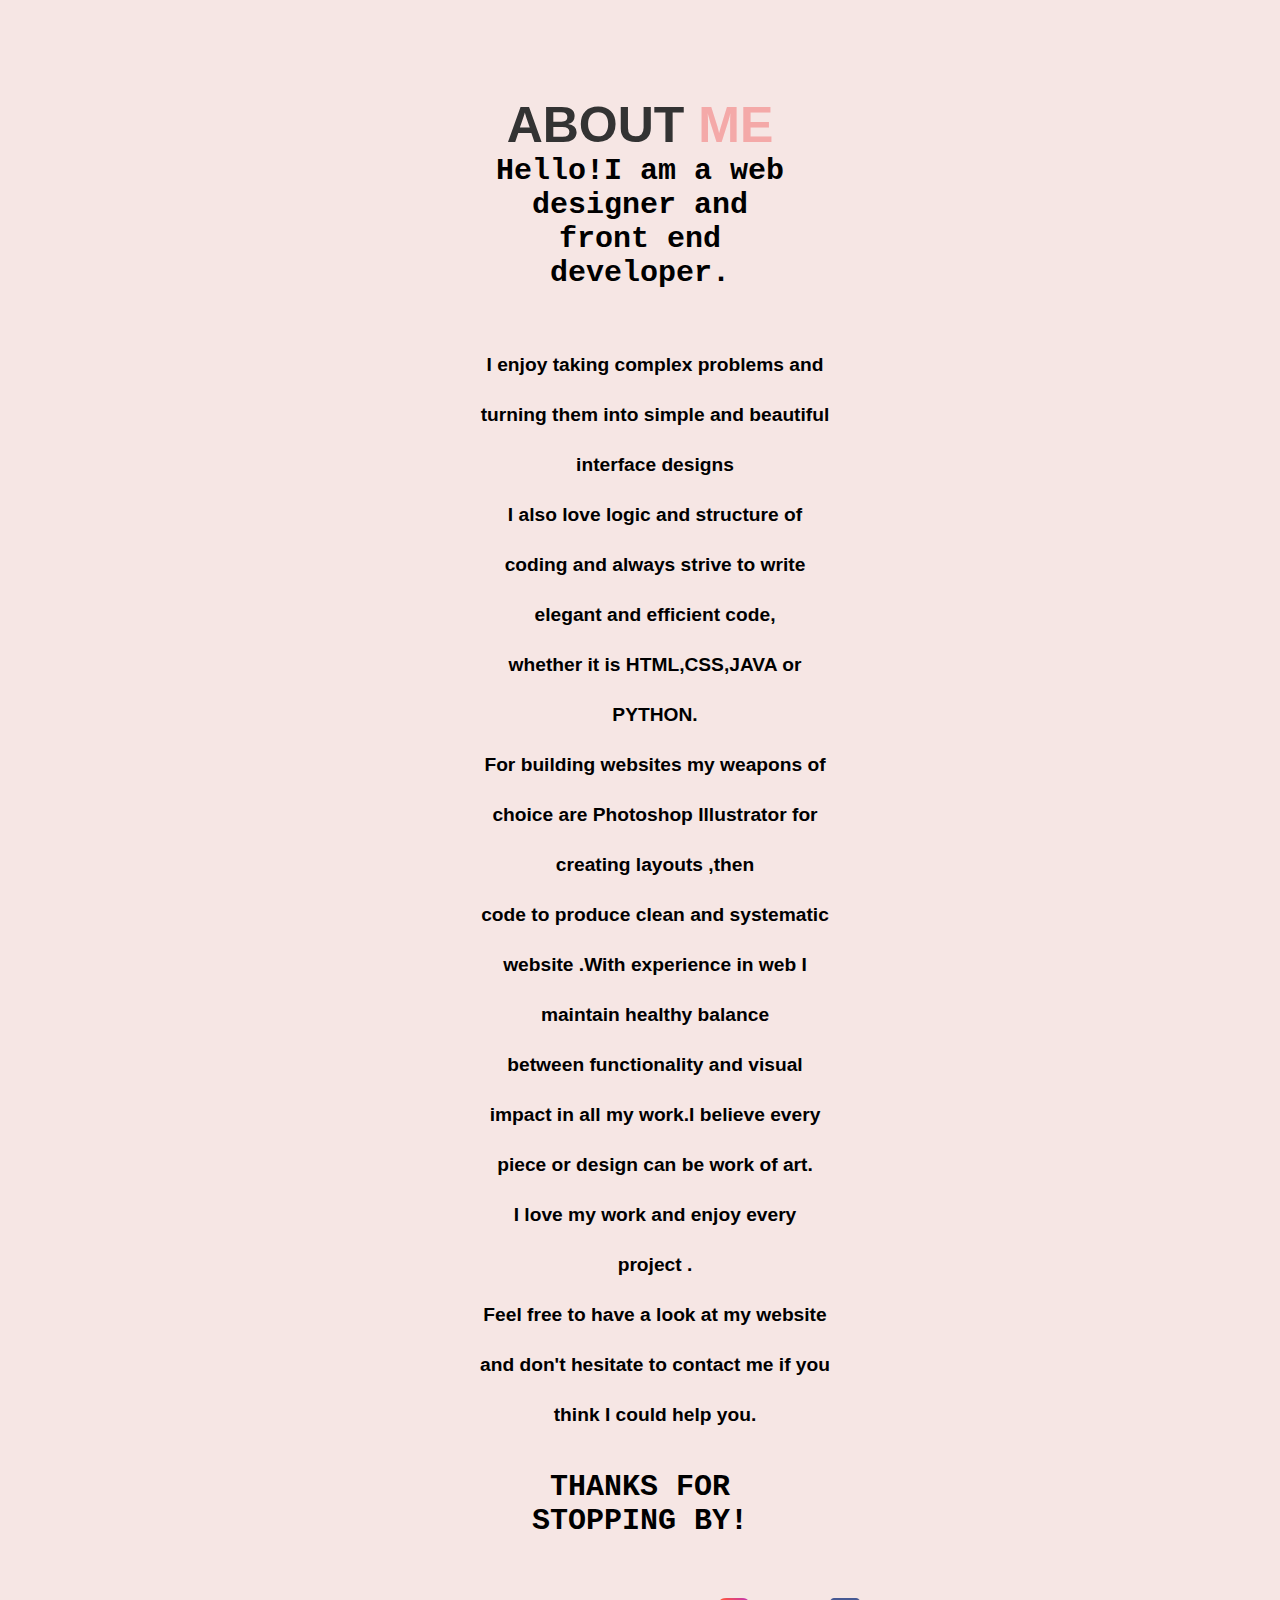
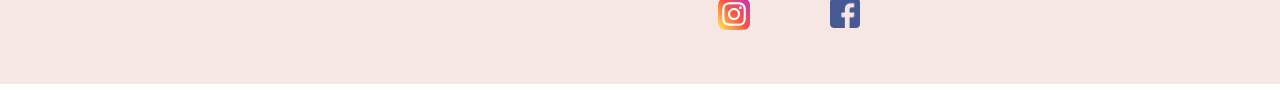
<file: about.html>
<!DOCTYPE html>
<html lang="en" dir="ltr">
  <head>
    <meta charset="utf-8">
    <title>ABOUT</title>
    <link rel="stylesheet" href="css/style.css">
  </head>
  <body>
    <section class="about">
      <div class="container">
        <div class="mi">
          <h1>ABOUT<SPAN> ME</SPAN></h1>
          <h3>Hello!I am a web designer and front end developer.</h3>
          <p>I enjoy taking complex problems and turning them into simple and beautiful interface designs <br />
            I also love logic and structure of coding and always strive to write elegant and efficient code,<br />
            whether it is HTML,CSS,JAVA or PYTHON.<br />
            For building websites my weapons of choice are Photoshop Illustrator for creating layouts ,then<br />
            code to produce clean and systematic website .With experience in web I maintain healthy balance <br />
            between functionality and visual impact in all my work.I believe every piece or design can be work of art.<br />
            I love my work and enjoy every project .<br />
            Feel free to have a look at my website and don't hesitate to contact me if you think I could help you.</p>
          <h3>THANKS FOR STOPPING BY!</h3>
          <div class="yey">
            <a class="suno" href="https://www.instagram.com/sristyagaria/"><img src="instagram.png" alt=""></a>
            <a class="fb" href="https://www.facebook.com/sristy.agaria.96"><img src="facebook.png" alt=""></a>
          </div>

        </div>
      </div>

    </section>
  </body>
</html>
</file>
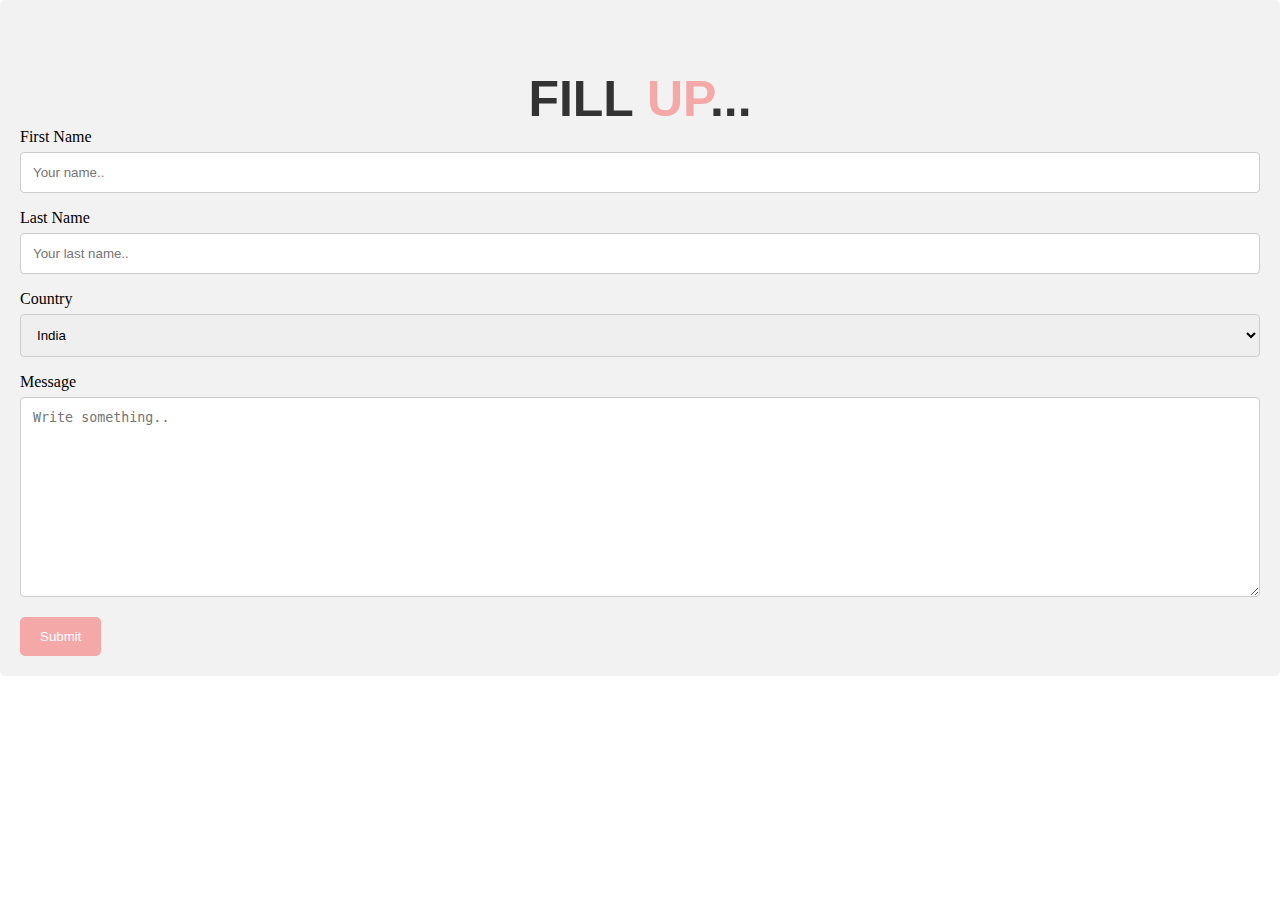
<file: form.html>
<!DOCTYPE html>
<html lang="en" dir="ltr">
  <head>
    <meta charset="utf-8">
    <title>FORM</title>
    <link rel="stylesheet" href="css/style.css">
  </head>
  <body>
    <div class="form">
      <h1>FILL<span> UP</span>...</h1>

      <form class="" action="mailto:sristyagaria2@gmail.com" method="post" enctype="text/plain">

        <label for="fname">First Name</label>
        <input type="text" id="fname" name="firstname" placeholder="Your name..">

        <label for="lname">Last Name</label>
        <input type="text" id="lname" name="lastname" placeholder="Your last name..">

        <label for="country">Country</label>
        <select id="country" name="country">
          <option value="australia">India</option>
          <option value="canada">canada</option>
          <option value="usa">USA</option>
        </select>

        <label for="subject">Message</label>
        <textarea id="subject" name="subject" placeholder="Write something.." style="height:200px"></textarea>

        <input type="submit" value="Submit">

      </form>
    </div>
  </body>
</html>
</file>
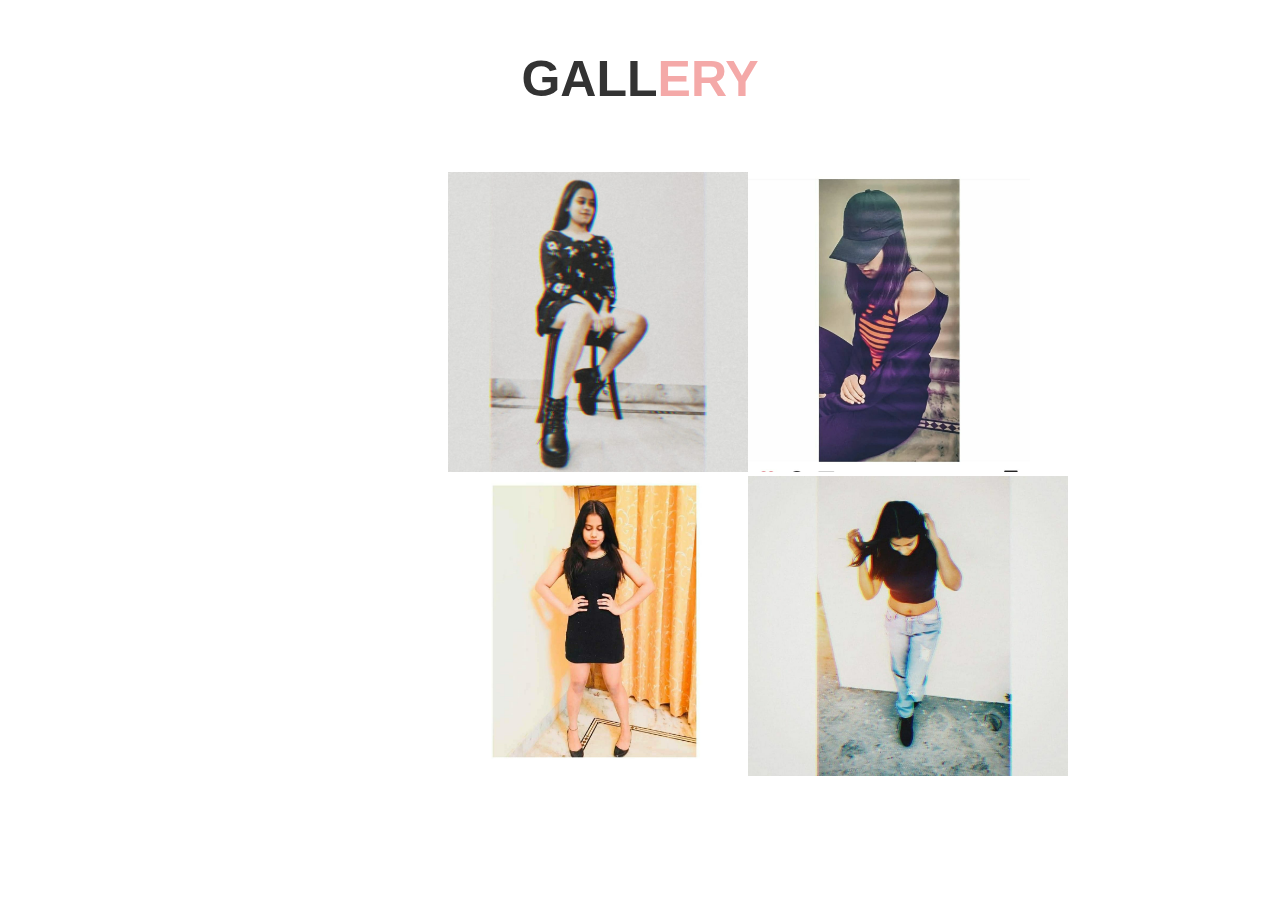
<file: gallery.html>
<!DOCTYPE html>
<html lang="en" dir="ltr">
  <head>
    <meta charset="utf-8">
    <title>GALLERY</title>
    <link rel="stylesheet" href="css/style.css">
  </head>
  <body>
    <div class="full">
      <div class="okay">
        <h1>GALL<span>ERY</span></h1>

      </div>
      <div class="card-wrapper">
        <div class="card">
          <img src="han.jpeg" alt="">
        </div>
        <div class="">
          <img src="pic1.jpeg" alt="">
        </div>
        <div class="">
          <img src="pic2.jpeg" alt="">
        </div>
        <div class="">
          <img src="pic3.jpeg" alt="">
        </div>
      </div>
    </div>
  </body>
</html>
</file>
<file: css/style.css>
h1{
  font-size: 2.5rem;
}
h2{
  font-size: 2rem;
  font-weight: 600;
  letter-spacing: 2px;
}

h3{
  font-weight: 600;
}

p{
  font-weight: 600;
  font-size: 1.2rem;
}




:root{
--primary:#f4a9a8;
--dark:#161616;
--pure:#FFFFFF;
--ternary:#898989;
--light:#F2F2F2;
}
*{padding:0;
MARGIN:0;
box-sizing:border-box;
-webkit-font-smotting:antialiased;}
header{
  background-image:linear-gradient(rgba(0,0,0,0.5),rgba(0,0,0,0.5)),url(bq.jpg);
  height: 150vh;
  background-size:cover;
  background-position: center;
}
.main{background-color: #333;
overflow:hidden;}

a{float: left;
color:#f2f2f2;
padding: 10px 30px;
text-decoration: none;
font-size: 20px;}
a:hover{background-color: #f4a9a8;
color:black;}
.active{background-color: #f4a9a8;
color:white;}
.right a{float: right;
 background-color:#f4a9a8;
border-radius: 15px;
color:#f9f9f9;
padding: 16px 16px;
text-decoration: none;
font-size: 17px;
height:40px;
}
.left1 img{
position: absolute;
left:300px;
top:300px;

height:200px;
border-radius:50%;
}
.right1{text-align: center;
position: absolute;
top:500px;
left:400px;
color:#f4a9a8;
width: }
.right1 h6{font-family: 'Anton', sans-serif;
font-size: 40px;
color:#333;}

.right1 h1{font-size: 60px;
font-family: 'Roboto Mono', monospace;}
.hello button{border: 1px solid #000;
  background-color:#333;
padding: 10px 30px;
color: #a9a9a9;
text-decoration: none;
border-radius: 10px;
font-family: 'Cabin', sans-serif;
font-size: 15px;

}
.hello button:hover{background-color: #f4a9a8;
color:#000;

}
span {color: #333;}
.right1 p{line-height: 30px;
color:#333;
font-family: 'Titillium Web', sans-serif;
padding-bottom: 50px;
font-weight: bold;}
section{padding: 6rem 30rem;
text-align: center;
background-color:#f6e6e4;
}
.mi{margin: auto;}
.mi h1{font-family: 'Anton', sans-serif;
font-size:50px;
color:#333;
width: 300px;
margin: auto;}
.mi span{color:#f4a9a8;}
.mi h3{font-family: 'Roboto Mono', monospace;
font-weight:bold;
font-size: 30px;
padding-bottom: 50px;
width: 300px;
margin: auto;}

.fb img{height: 30px;
}
.fb {position: absolute;
left:800px;
}
.suno{position: absolute;
right: 500px;}
.mi p{line-height: 50px;
padding-bottom: 30px;
font-family: 'Padauk', sans-serif;
width: 350px;
margin: auto;
}
.card-wrapper img{height: 300px;}
.card-wrapper{
    padding:5% 35%;

  display: grid;
  grid-template-columns: repeat(2,1fr)

}
.okay h1{font-family: 'Anton', sans-serif;
font-size:50px;
color:#333;
text-align: center;
padding-top: 50px;}
.okay span{color:#f4a9a8;}
input[type=text], select, textarea {
  width: 100%; /* Full width */
  padding: 12px; /* Some padding */
  border: 1px solid #ccc; /* Gray border */
  border-radius: 4px; /* Rounded borders */
  box-sizing: border-box; /* Make sure that padding and width stays in place */
  margin-top: 6px; /* Add a top margin */
  margin-bottom: 16px; /* Bottom margin */
  resize: vertical /* Allow the user to vertically resize the textarea (not horizontally) */
}

/* Style the submit button with a specific background color etc */
input[type=submit] {
  background-color: #f4a9a8;
  color: white;
  padding: 12px 20px;
  border: none;
  border-radius: 5px;
  cursor: pointer;
}

/* When moving the mouse over the submit button, add a darker green color */
input[type=submit]:hover {
  background-color: #333;
}

/* Add a background color and some padding around the form */
.form{
  border-radius: 5px;
  background-color: #f2f2f2;
  padding: 20px;
}
.form h1{font-family: 'Anton', sans-serif;
font-size:50px;
color:#333;
text-align: center;
padding-top: 50px;}
.form h1 span{color:#f4a9a8;}
</file>
